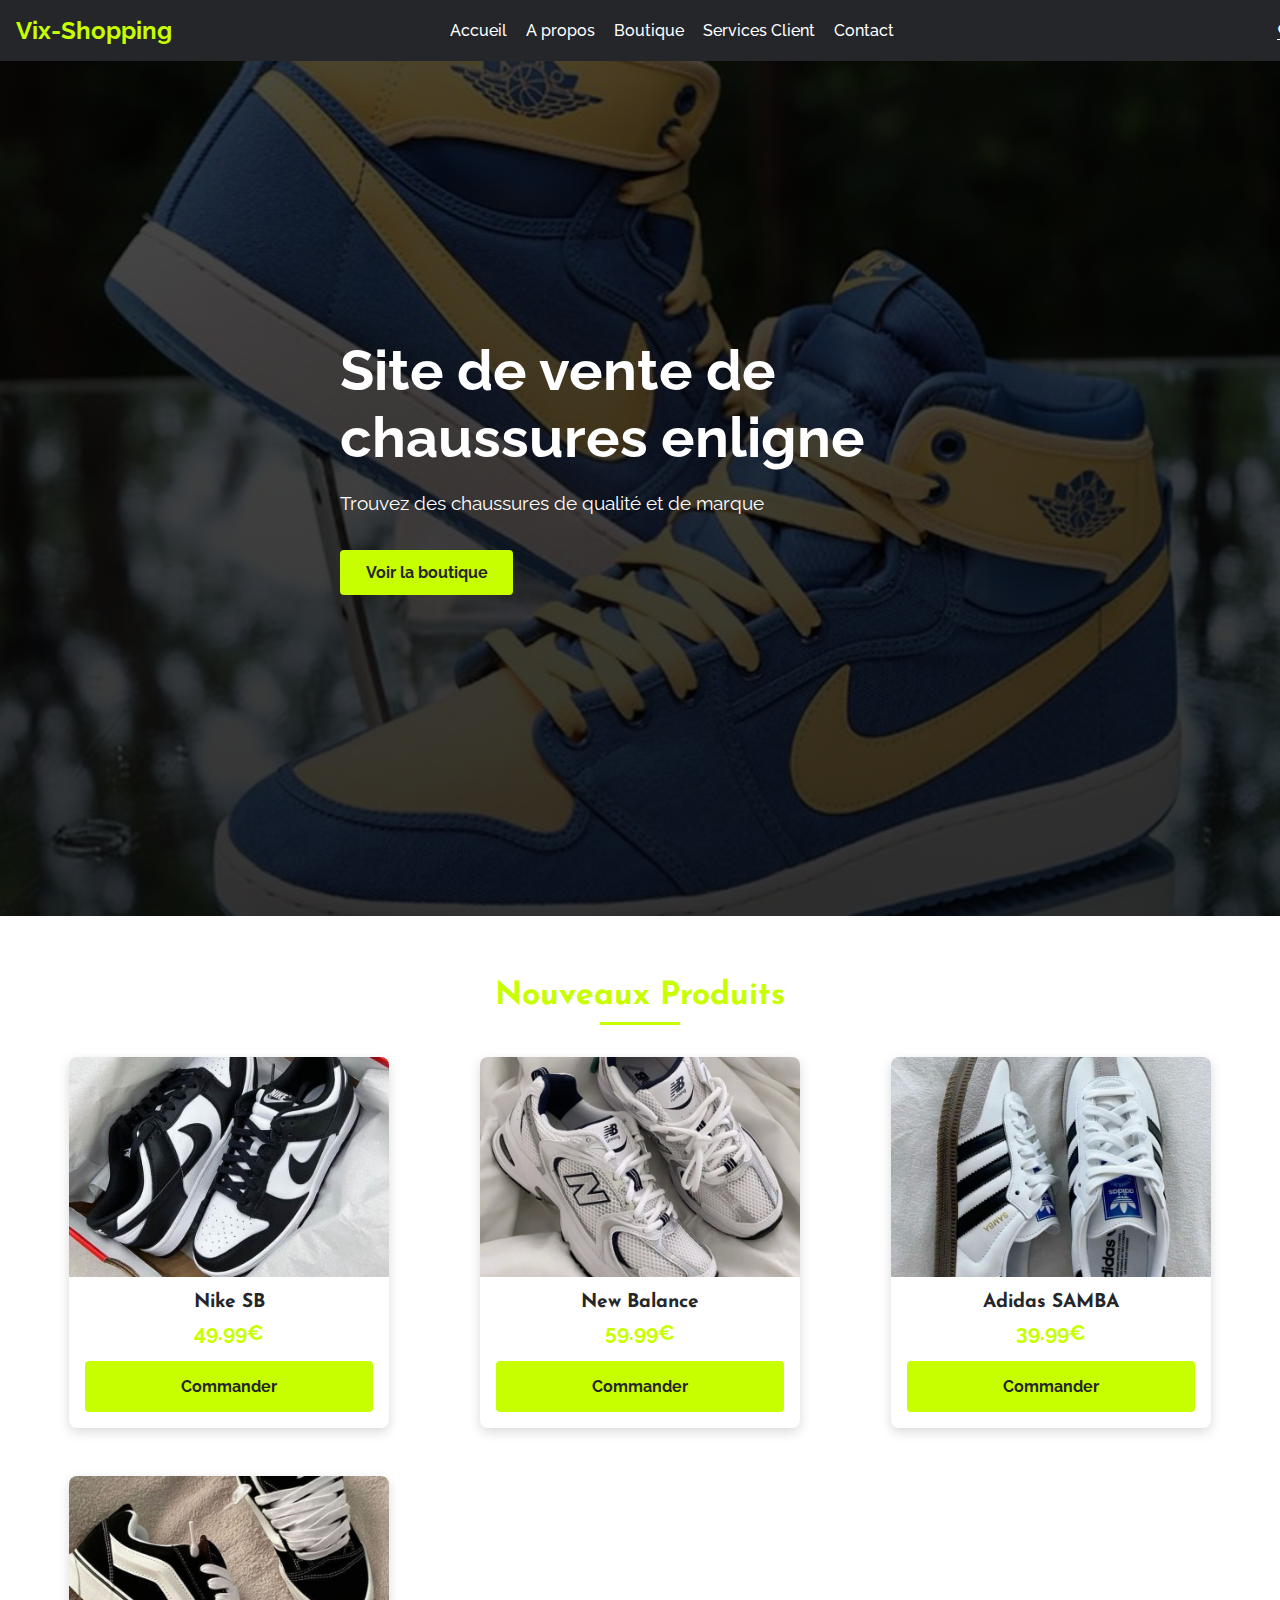
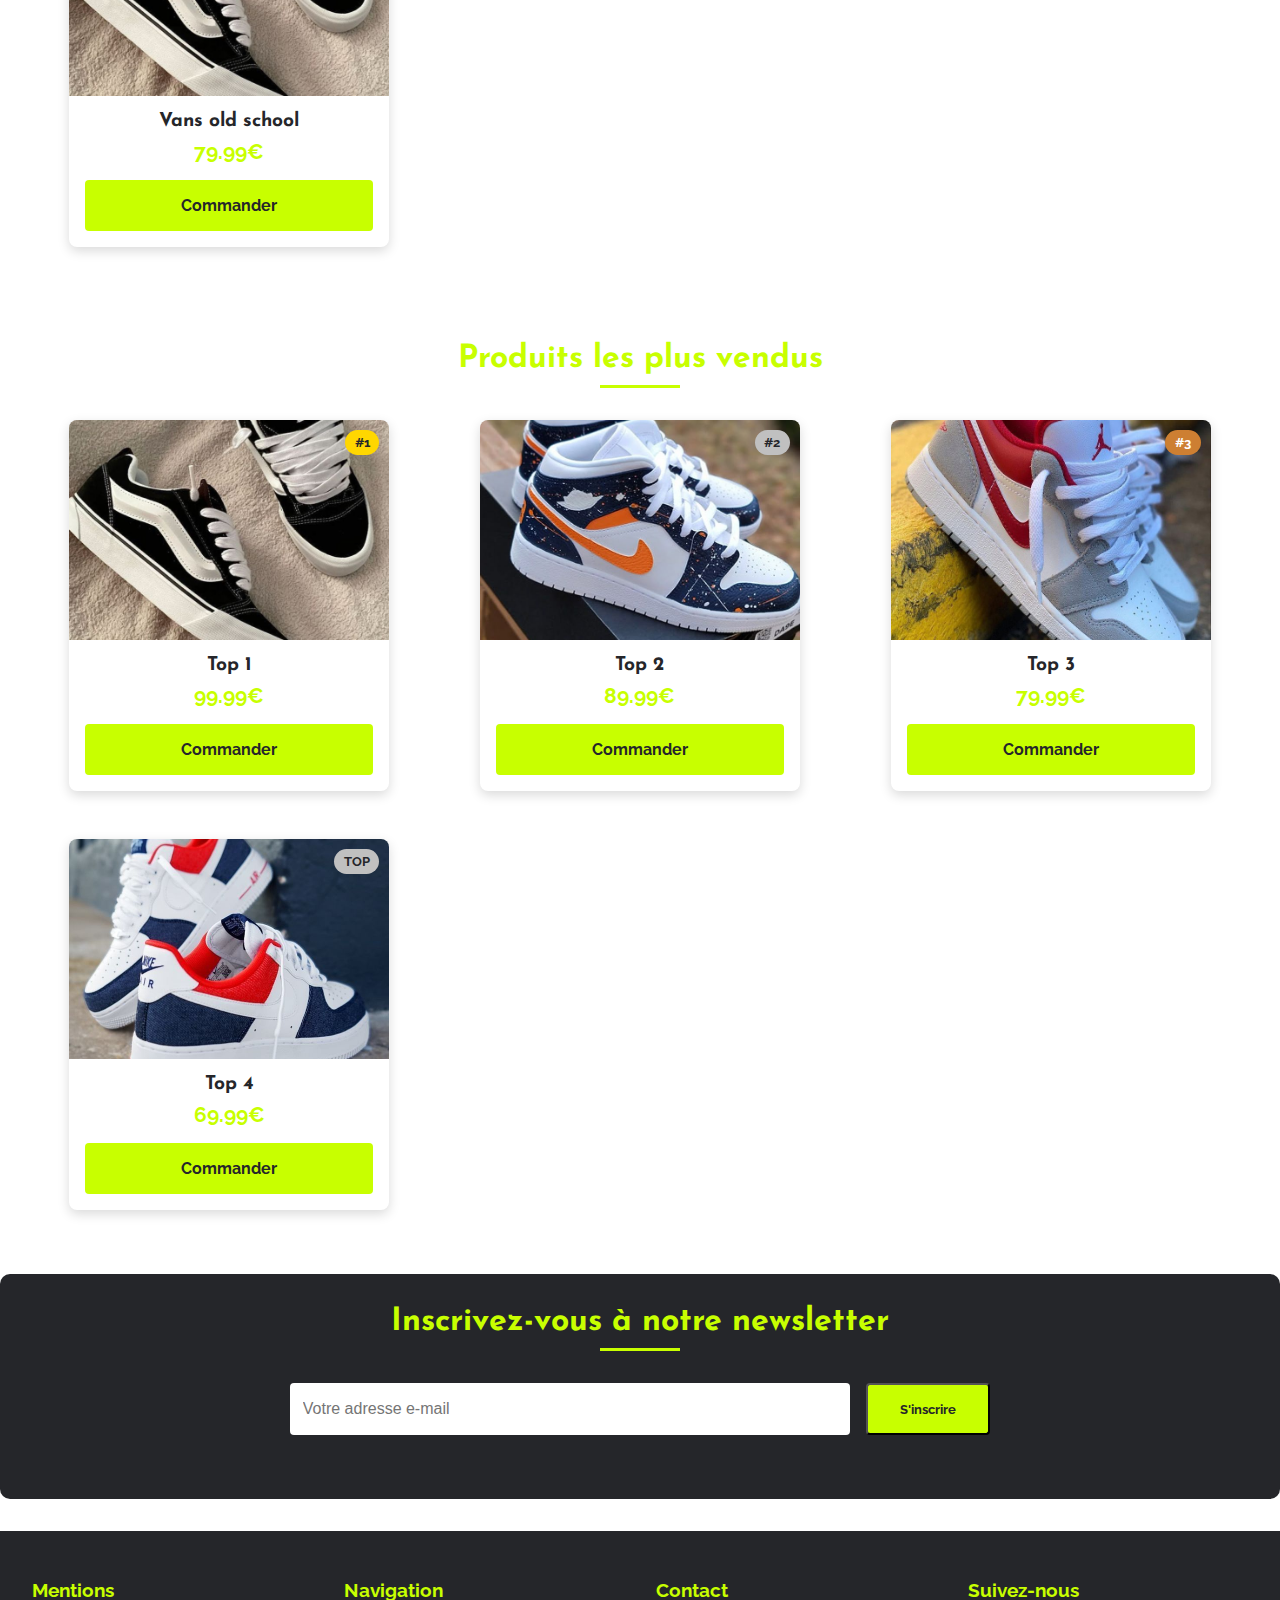
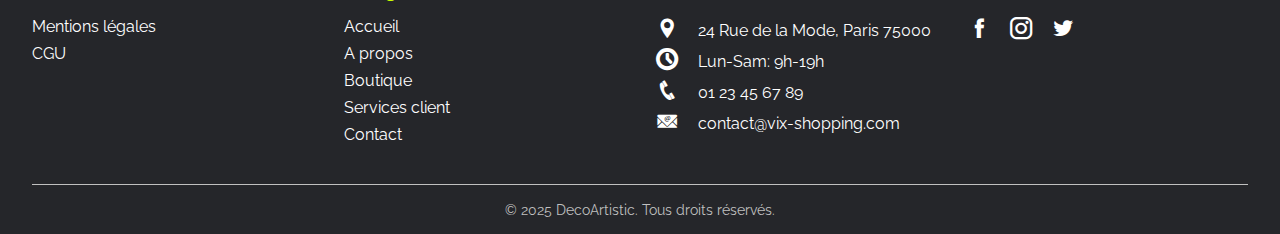
<file: index.html>
<!DOCTYPE html>
<html lang="fr">

<head>
  <meta charset="UTF-8">
  <meta name="viewport" content="width=device-width, initial-scale=1.0">
  <title>Shoes shopping online</title>
  <!-- Fonts & Icons -->
  <link rel="stylesheet" href="../css/icofont.min.css">
  <!-- Raleway -->
  <link href="https://fonts.googleapis.com/css2?family=Raleway:ital,wght@0,100..900;1,100..900&display=swap"
    rel="stylesheet">
  <link href="https://fonts.googleapis.com/css2?family=Raleway:wght@400;600&display=swap" rel="stylesheet">
  <link href="https://fonts.googleapis.com/css2?family=Josefin+Sans:wght@400;700&display=swap" rel="stylesheet">
  <!-- CSS  -->
  <link rel="stylesheet" href="css/main.css">
</head>

<body>
  <header class="header">
    <!-- Navbar-->
    <nav>
      <p class="logo">Vix-Shopping</p>
      <ul class="nav-links">
        <li><a href="index.html">Accueil</a></li>
        <li><a href="pages/about.html">A propos</a></li>
        <li class="dropdown">
          <a href="pages/boutique.html">Boutique</a>
          <ul class="dropdown-content">
            <li><a href="boutique.html#bestsellers">Les plus vendus</a></li>
            <li><a href="boutique.html#nosProduits">Nos produits</a></li>
            <li><a href="boutique.html#chaussurePhare">Chaussure phare</a></li>
            <li><a href="boutique.html#galerie">Galerie</a></li>
          </ul>
        </li>
        <li><a href="pages/services.html">Services Client</a></li>
        <li><a href="pages/contact.html">Contact</a></li>
      </ul>
      <div class="burger" id="burger">
        <span></span>
        <span></span>
        <span></span>
      </div>

      <div class="nav-icons">
        <a href="#"><i class="icofont-heart"></i></a>
      </div>
    </nav>

    <!-- Section Héro -->
    <section class="hero">
      <div class="hero-content">
        <h1>Site de vente de chaussures enligne</h1>
        <p>Trouvez des chaussures de qualité et de marque</p>
        <a href="boutique.html" class="btn">Voir la boutique</a>
      </div>
    </section>
  </header>

  <main>
    <!-- PRODUITS -->
    <!-- Nouveaux produits -->
    <section class="recent-product">
      <h2>Nouveaux Produits</h2>
      <div class="cards">
        <div class="card">
          <img src="img/Chaussure 1.jpg" alt="Nike SB" class="card-img">
          <div class="card-content">
            <h3 class="card-title">Nike SB</h3>
            <p class="card-price">49.99€</p>
            <a href="#" class="btn">Commander</a>
          </div>
        </div>

        <div class="card">
          <img src="img/chaussure 2.jpg" alt="New Balance" class="card-img">
          <div class="card-content">
            <h3 class="card-title">New Balance</h3>
            <p class="card-price">59.99€</p>
            <a href="#" class="btn">Commander</a>
          </div>
        </div>

        <div class="card">
          <img src="img/chaussure 3.jpg" alt="Adidas SAMBA" class="card-img">
          <div class="card-content">
            <h3 class="card-title">Adidas SAMBA</h3>
            <p class="card-price">39.99€</p>
            <a href="#" class="btn">Commander</a>
          </div>
        </div>

        <div class="card">
          <img src="img/chaussure 4.jpg" alt="Vans old school" class="card-img">
          <div class="card-content">
            <h3 class="card-title">Vans old school</h3>
            <p class="card-price">79.99€</p>
            <a href="#" class="btn">Commander</a>
          </div>
        </div>
      </div>
    </section>

    <!-- Produits Bestsellers -->
    <section class="bestsellers">
      <h2>Produits les plus vendus</h2>
      <div class="cards">

        <div class="card">
          <img src="img/chaussure 4.jpg" alt="Produit 4" class="card-img">
          <div class="card-content">
            <h3 class="card-title">Top 1</h3>
            <p class="card-price">99.99€</p>
            <a href="#" class="btn">Commander</a>
          </div>
        </div>

        <div class="card">
          <img src="img/chaussure 5.jpg" alt="Produit 5" class="card-img">
          <div class="card-content">
            <h3 class="card-title">Top 2</h3>
            <p class="card-price">89.99€</p>
            <a href="#" class="btn">Commander</a>
          </div>
        </div>

        <div class="card">
          <img src="img/chaussure 6.jpg" alt="Produit 6" class="card-img">
          <div class="card-content">
            <h3 class="card-title">Top 3</h3>
            <p class="card-price">79.99€</p>
            <a href="#" class="btn">Commander</a>
          </div>
        </div>

        <div class="card">
          <img src="img/chaussure 7.jpg" alt="Produit 7" class="card-img">
          <div class="card-content">
            <h3 class="card-title">Top 4</h3>
            <p class="card-price">69.99€</p>
            <a href="#" class="btn">Commander</a>
          </div>
        </div>
      </div>
    </section>

    <!-- Newsletter -->
    <section class="newsletter">
      <h2>Inscrivez-vous à notre newsletter</h2>
      <form>
        <input type="email" placeholder="Votre adresse e-mail">
        <button type="submit" class="btn">S'inscrire</button>
      </form>
    </section>
  </main>

  <!-- Footer -->
  <footer>
    <div class="footer-container">
      <div class="footer-col">
        <h3>Mentions</h3>
        <p>Mentions légales</p>
        <p>CGU</p>
      </div>
      <div class="footer-col">
        <h3>Navigation</h3>
        <p><a href="index.html">Accueil</a></p>
        <p><a href="pages/about.html">A propos</a></p>
        <p><a href="pages/boutique.html">Boutique</a></p>
        <p><a href="pages/services.html">Services client</a></p>
        <p><a href="pages/contact.html">Contact</a></p>
      </div>
      <div class="footer-col">
        <h3>Contact</h3>
        <p><i class="icofont-location-pin"></i> 24 Rue de la Mode, Paris 75000</p>
        <p><i class="icofont-ui-clock"></i> Lun-Sam: 9h-19h</p>
        <p><i class="icofont-phone"></i> 01 23 45 67 89</p>
        <p><i class="icofont-email"></i> contact@vix-shopping.com</p>
      </div>
      <div class="footer-col">
        <h3>Suivez-nous</h3>
        <i class="icofont-facebook"></i>
        <i class="icofont-instagram"></i>
        <i class="icofont-twitter"></i>
      </div>
    </div>
    <p class="copyright">&copy; 2025 DecoArtistic. Tous droits réservés.</p>
  </footer>
  <script src="js/javascript.js"></script>
</body>

</html>
</file>
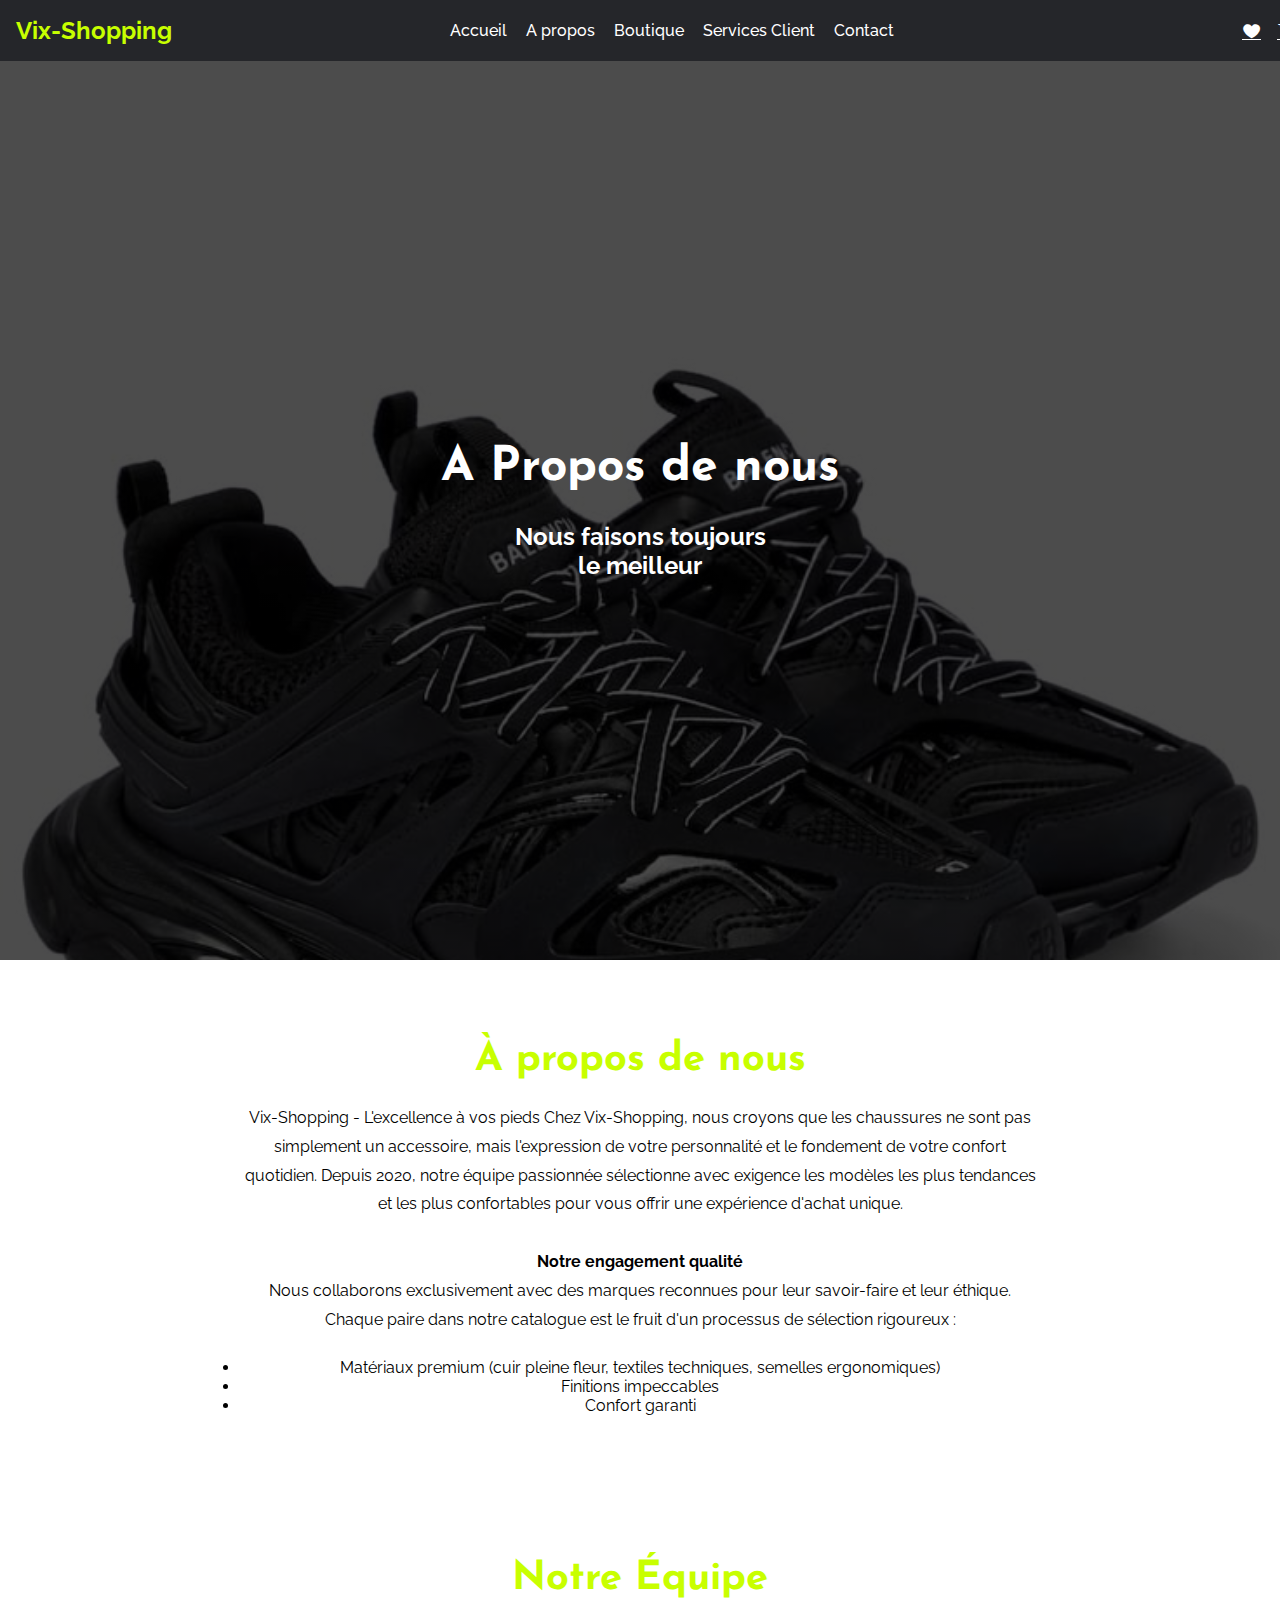
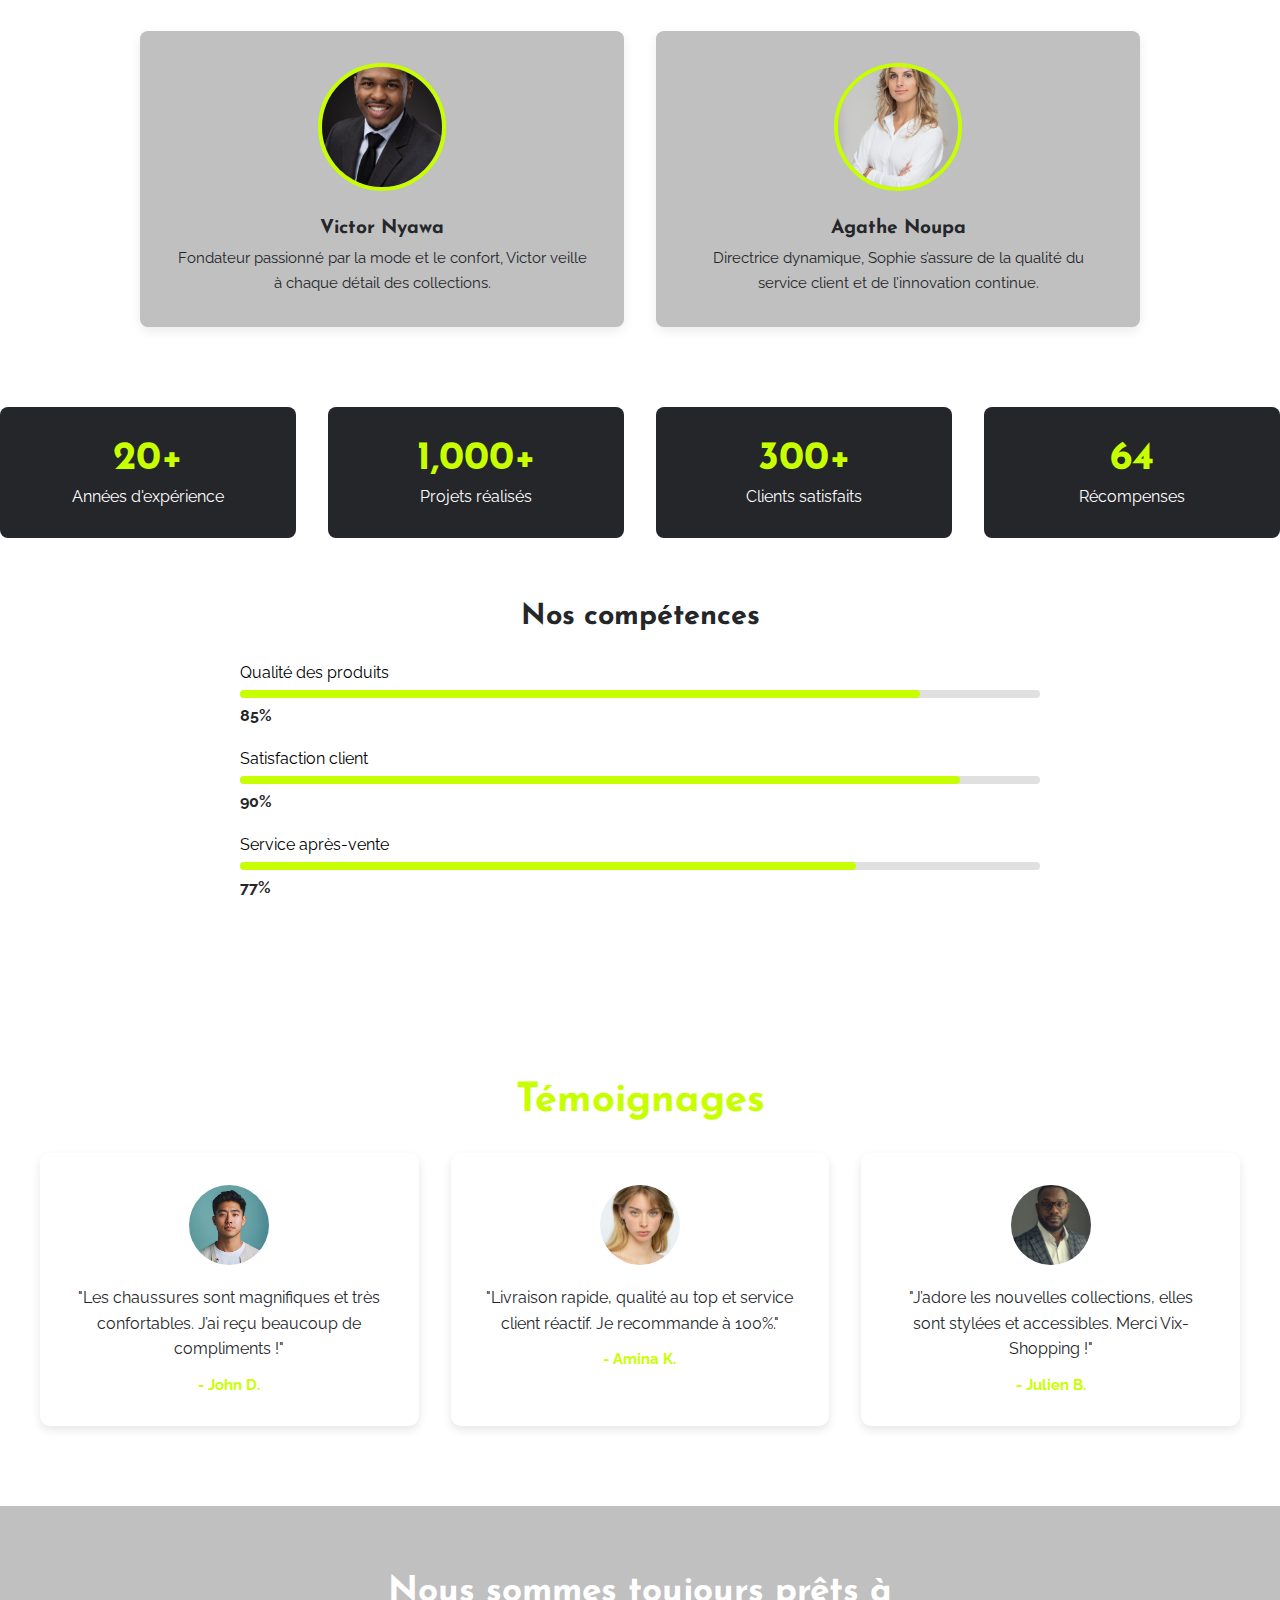
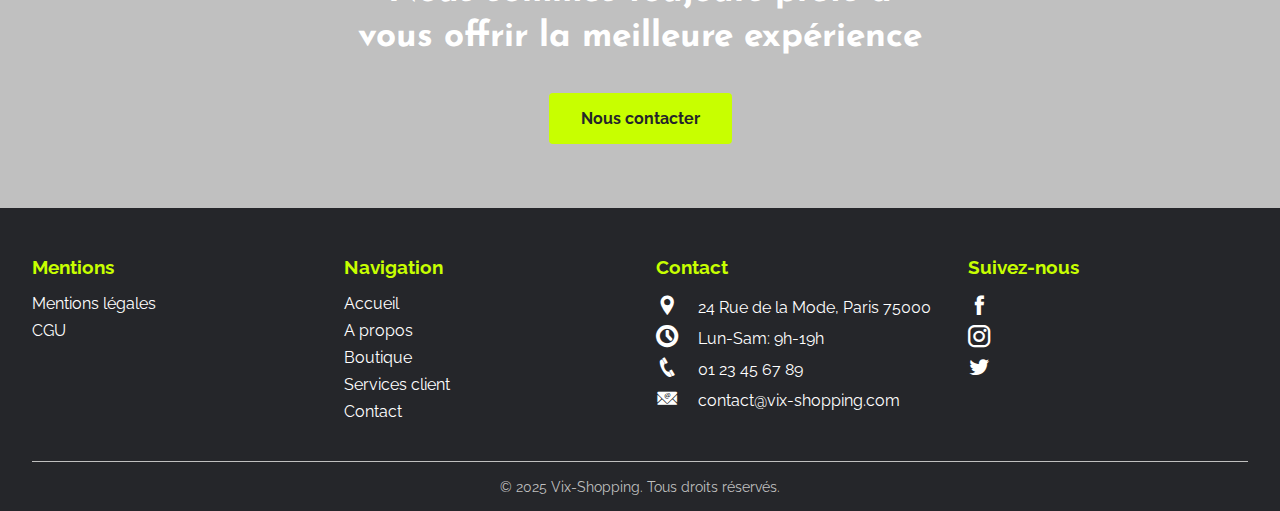
<file: about.html>
<!DOCTYPE html>
<html lang="fr">

<head>
  <meta charset="UTF-8">
  <meta name="viewport" content="width=device-width, initial-scale=1.0">
  <title>À propos - Vix-Shopping</title>
  <!-- Fonts & Icons -->
  <link rel="stylesheet" href="css/icofont.min.css">
  <link href="https://fonts.googleapis.com/css2?family=Raleway:wght@400;600&display=swap" rel="stylesheet">
  <link href="https://fonts.googleapis.com/css2?family=Josefin+Sans:wght@400;700&display=swap" rel="stylesheet">
  <!-- CSS -->
  <link rel="stylesheet" href="css/main.css">
</head>

<body>
  <!-- Nav -->
  <header>
    <nav>
      <p class="logo">Vix-Shopping</p>
      <ul class="nav-links">
        <li><a href="index.html">Accueil</a></li>
        <li><a href="about.html" class="active">A propos</a></li>
        <li class="dropdown">
          <a href="boutique.html">Boutique</a>
          <ul class="dropdown-content">
            <li><a href="boutique.html#bestsellers">Les plus vendus</a></li>
                        <li><a href="boutique.html#nosProduits">Nos produits</a></li>
                        <li><a href="boutique.html#chaussurePhare">Chaussure phare</a></li>
                        <li><a href="boutique.html#galerie">Galerie</a></li>
          </ul>
        </li>
        <li><a href="services.html">Services Client</a></li>
        <li><a href="contact.html">Contact</a></li>
      </ul>
      <div class="nav-icons">
        <a href="#"><i class="icofont-heart"></i></a>
        <a href="#"><i class="icofont-shopping-cart"></i></a>
      </div>
    </nav>
  </header>

  <!-- main -->
  <main>
    <!-- Hero Section About -->
    <section class="about-hero">
      <div class="container">
        <h1>A Propos de nous </h1>
        <h2>Nous faisons toujours<br>le meilleur</h2>
      </div>
    </section>

    <!-- contenu a propos de nous -->
    <section class="about-content">
      <div class="container">
        <div class="about-text">
          <h2>À propos de nous</h2>
          <p>Vix-Shopping - L'excellence à vos pieds
            Chez Vix-Shopping, nous croyons que les chaussures ne sont pas simplement un accessoire, mais l'expression
            de votre personnalité et le fondement de votre confort quotidien. Depuis 2020, notre équipe passionnée
            sélectionne avec exigence les modèles les plus tendances et les plus confortables pour vous offrir une
            expérience d'achat unique.
            <br><br>
            <strong>Notre engagement qualité</strong><br>
            Nous collaborons exclusivement avec des marques reconnues pour leur savoir-faire et leur éthique. Chaque
            paire dans notre catalogue est le fruit d'un processus de sélection rigoureux :
          <ul>
            <li>Matériaux premium (cuir pleine fleur, textiles techniques, semelles ergonomiques)</li>
            <li>Finitions impeccables</li>
            <li>Confort garanti</li>
          </ul>
          </p>
        </div>

        <!-- Équipe -->
        <section class="about-team">
          <div class="container">
            <h2>Notre Équipe</h2>
            <div class="team-grid">
              <div class="team-member">
                <img src="img/fondateur vix.jpg" alt="Fondateur Vix-Shopping">
                <h3>Victor Nyawa</h3>
                <p>Fondateur passionné par la mode et le confort, Victor veille à chaque détail des collections.</p>
              </div>
              <div class="team-member">
                <img src="img/directrice adj vix.jpg" alt="Directeur Vix-Shopping">
                <h3>Agathe Noupa</h3>
                <p>Directrice dynamique, Sophie s’assure de la qualité du service client et de l’innovation continue.
                </p>
              </div>
            </div>
          </div>
        </section>

        <!-- Statistiques -->
        <div class="about-stats">
          <div class="stat-item">
            <h3>20+</h3>
            <p>Années d'expérience</p>
          </div>
          <div class="stat-item">
            <h3>1,000+</h3>
            <p>Projets réalisés</p>
          </div>
          <div class="stat-item">
            <h3>300+</h3>
            <p>Clients satisfaits</p>
          </div>
          <div class="stat-item">
            <h3>64</h3>
            <p>Récompenses</p>
          </div>
        </div>
        <!-- Nos competences bar -->
        <div class="about-skills">
          <h3>Nos compétences</h3>
          <div class="skill-item">
            <p>Qualité des produits</p>
            <div class="skill-bar">
              <div class="skill-progress" style="width: 85%"></div>
            </div>
            <span>85%</span>
          </div>
          <div class="skill-item">
            <p>Satisfaction client</p>
            <div class="skill-bar">
              <div class="skill-progress" style="width: 90%"></div>
            </div>
            <span>90%</span>
          </div>
          <div class="skill-item">
            <p>Service après-vente</p>
            <div class="skill-bar">
              <div class="skill-progress" style="width: 77%"></div>
            </div>
            <span>77%</span>
          </div>
        </div>
      </div>
    </section>

    <!-- Temoignages -->
    <section class="testimonials">
      <div class="container">
        <h2>Témoignages</h2>
        <div class="testimonial-grid">
          <div class="testi">
            <img src="img/temoignage 1.jpg" alt="John D.">
            <p>"Les chaussures sont magnifiques et très confortables. J’ai reçu beaucoup de compliments !"</p>
            <span>- John D.</span>
          </div>
          <div class="testi">
            <img src="img/temoignage 2.jpg" alt="Amina K.">
            <p>"Livraison rapide, qualité au top et service client réactif. Je recommande à 100%."</p>
            <span>- Amina K.</span>
          </div>
          <div class="testi">
            <img src="img/temoignage 3.jpg" alt="Julien B.">
            <p>"J’adore les nouvelles collections, elles sont stylées et accessibles. Merci Vix-Shopping !"</p>
            <span>- Julien B.</span>
          </div>
        </div>
      </div>
    </section>

    <!-- About "Nous contacter" -->
    <section class="about-foot">
      <div class="container">
        <h2>Nous sommes toujours prêts à<br>vous offrir la meilleure expérience</h2>
        <a href="contact.html" class="btn">Nous contacter</a>
      </div>
    </section>
  </main>

  <!-- footer -->
  <footer>
    <div class="footer-container">
      <div class="footer-col">
        <h3>Mentions</h3>
        <p>Mentions légales</p>
        <p>CGU</p>
      </div>
      <div class="footer-col">
        <h3>Navigation</h3>
        <p><a href="index.html">Accueil</a></p>
        <p><a href="about.html">A propos</a></p>
        <p><a href="boutique.html">Boutique</a></p>
        <p><a href="services.html">Services client</a></p>
        <p><a href="contact.html">Contact</a></p>
      </div>
      <div class="footer-col">
        <h3>Contact</h3>
        <p><i class="icofont-location-pin"></i> 24 Rue de la Mode, Paris 75000</p>
        <p><i class="icofont-ui-clock"></i> Lun-Sam: 9h-19h</p>
        <p><i class="icofont-phone"></i> 01 23 45 67 89</p>
        <p><i class="icofont-email"></i> contact@vix-shopping.com</p>
      </div>
      <div class="footer-col">
        <h3>Suivez-nous</h3>
        <div class="social-icons">
          <a href="#"><i class="icofont-facebook"></i></a>
          <a href="#"><i class="icofont-instagram"></i></a>
          <a href="#"><i class="icofont-twitter"></i></a>
        </div>
      </div>
    </div>
    <p class="copyright">&copy; 2025 Vix-Shopping. Tous droits réservés.</p>
  </footer>
</body>

</html>
</file>
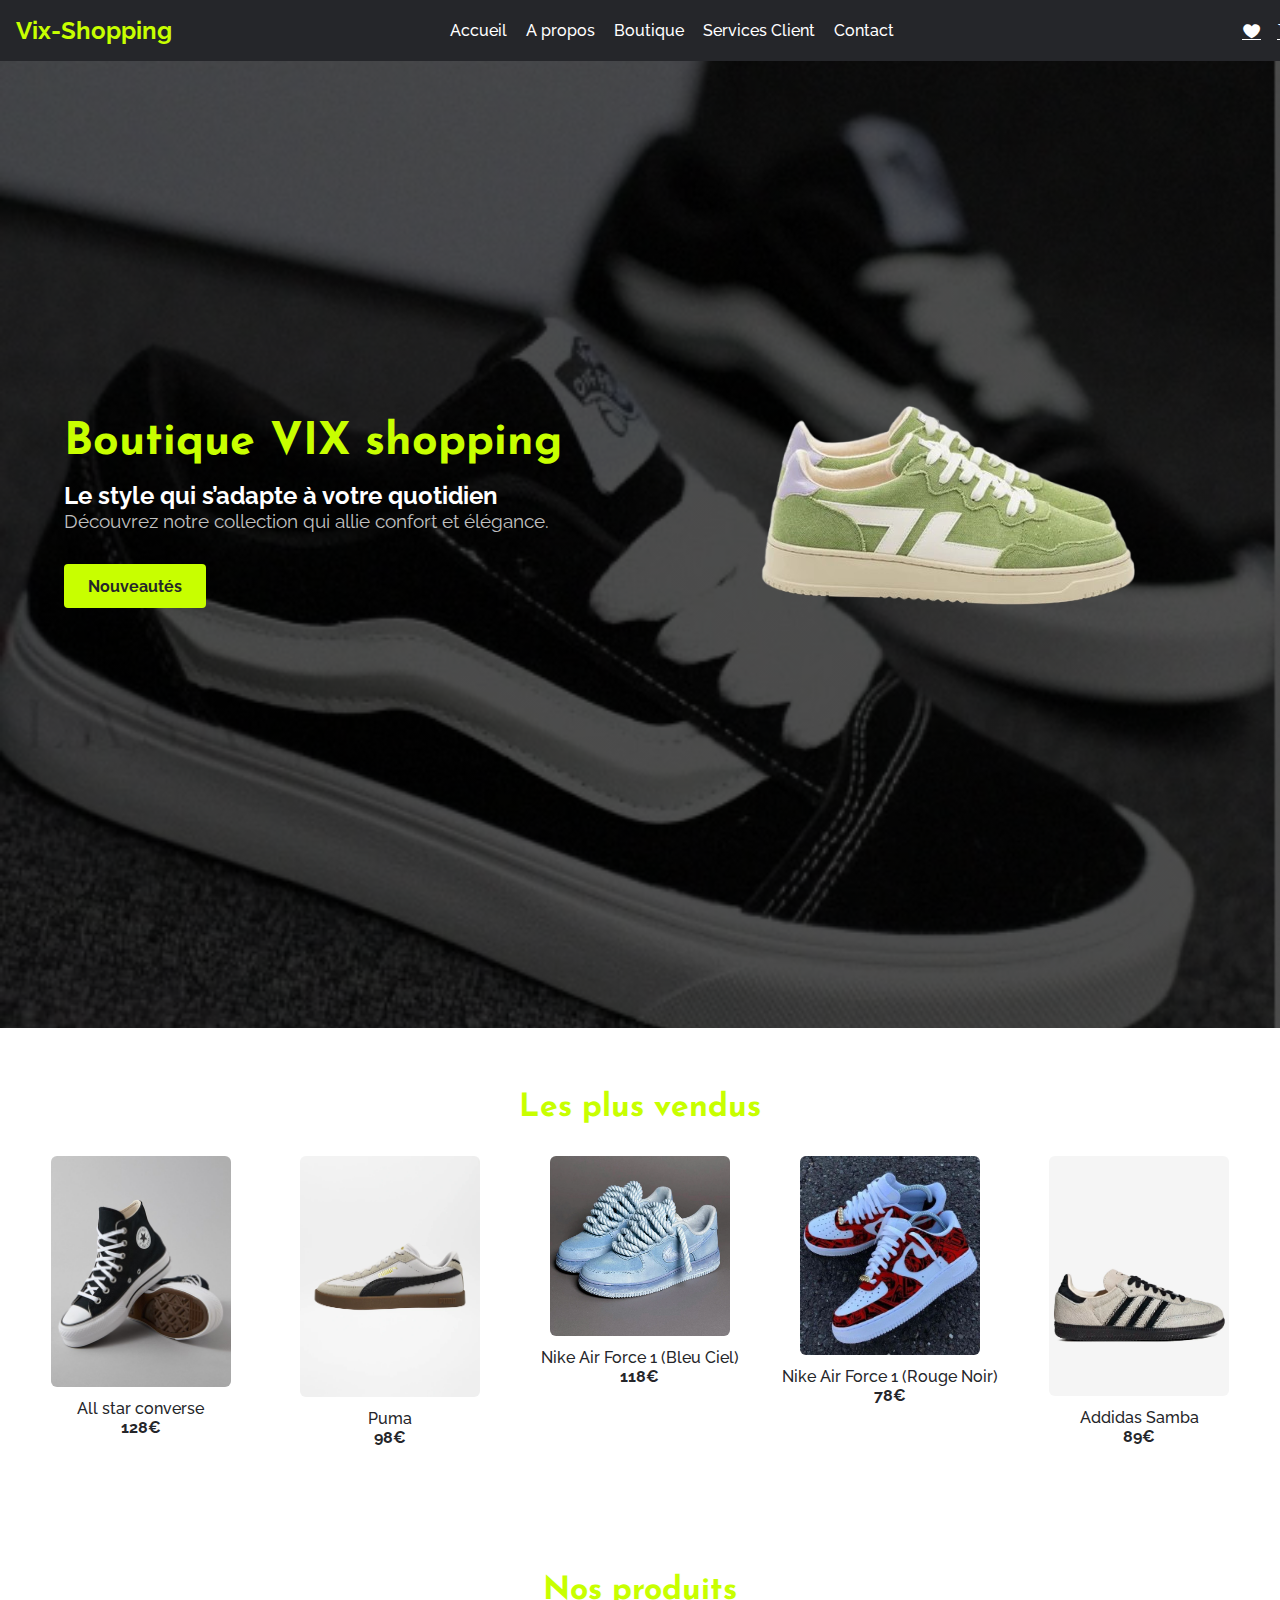
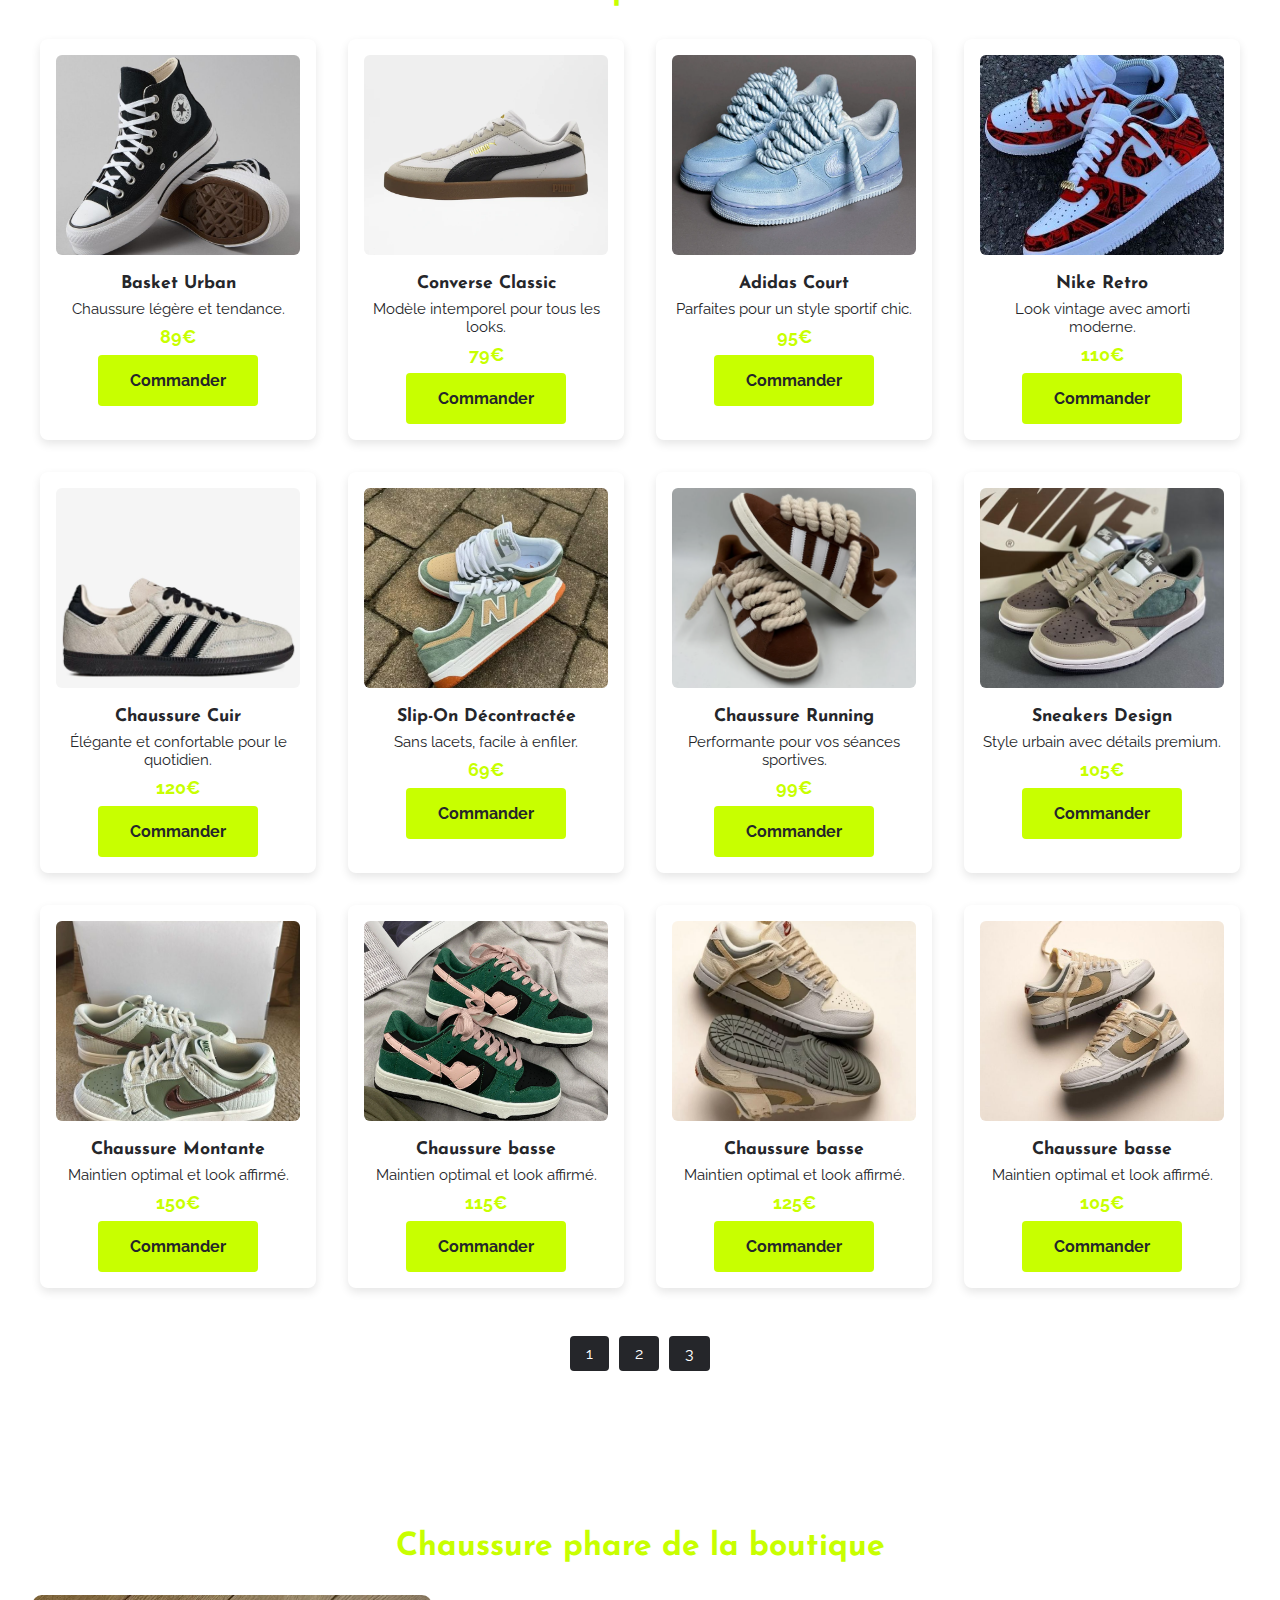
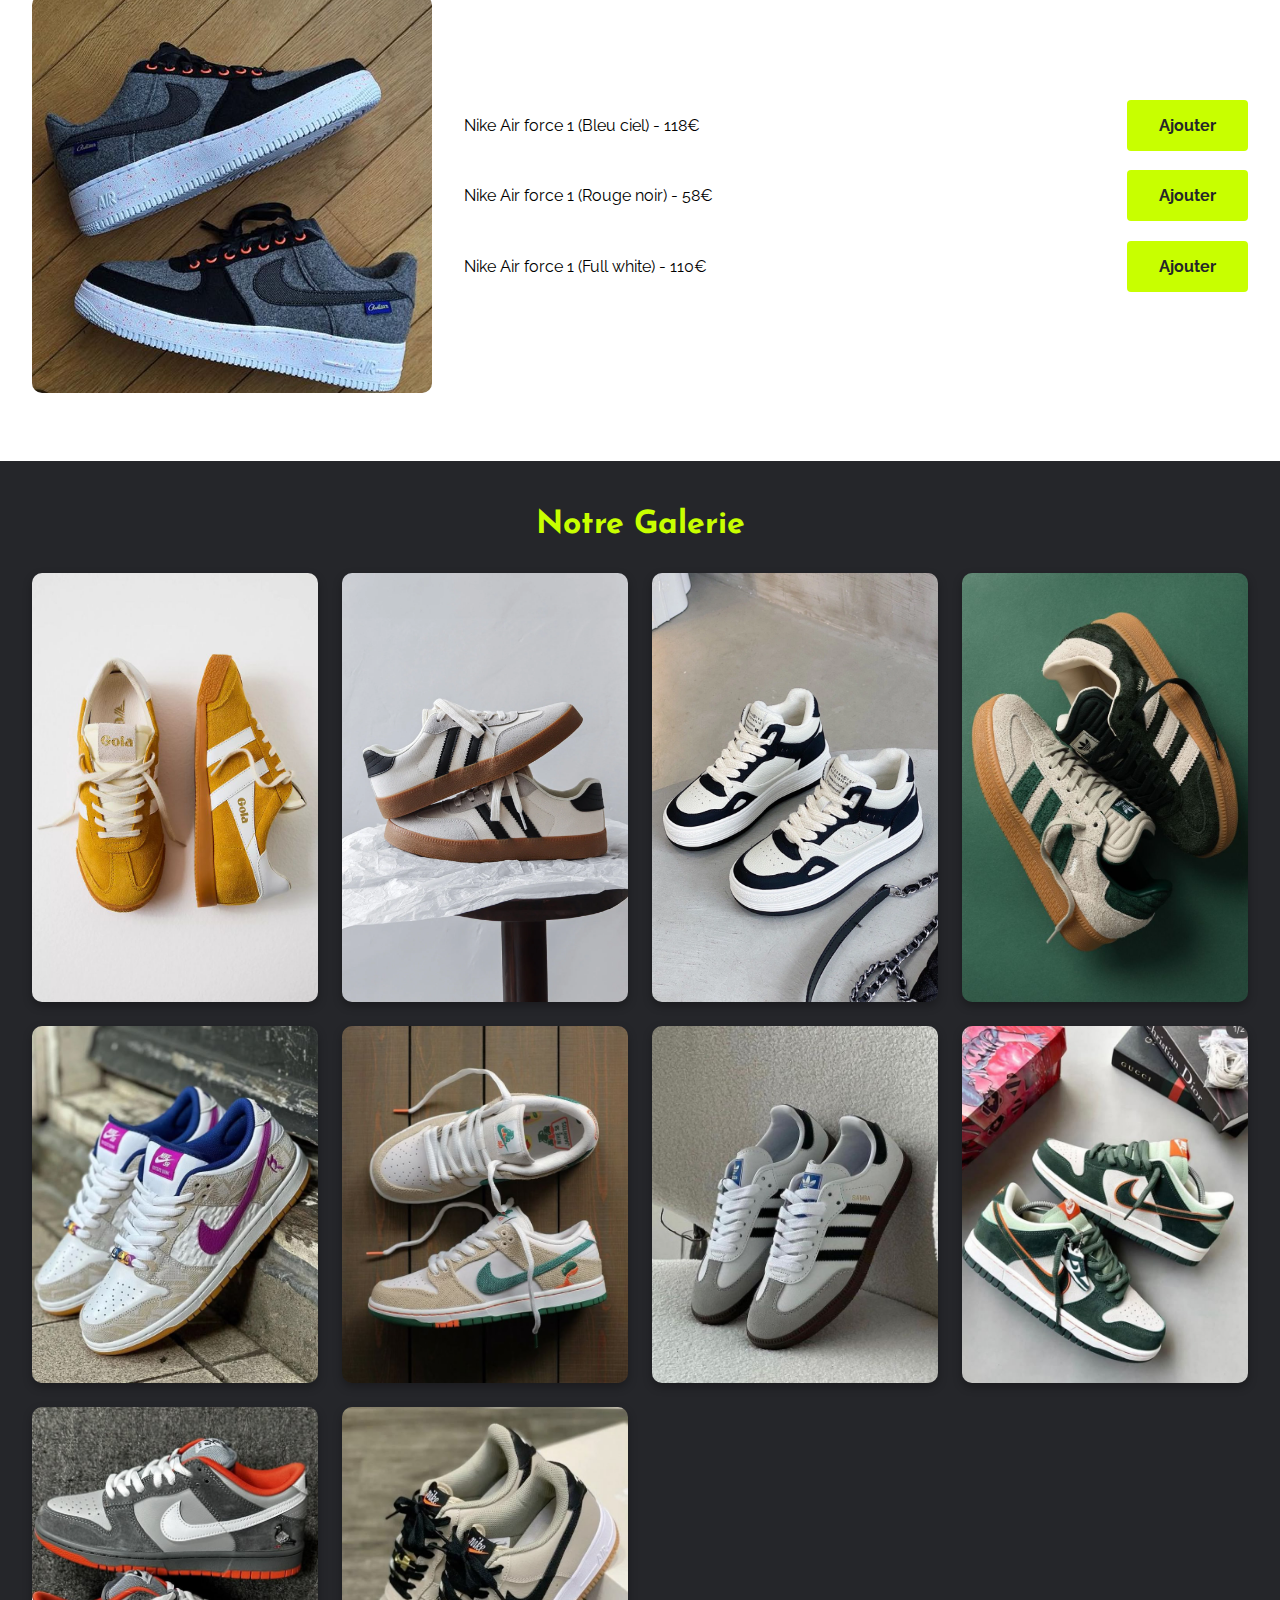
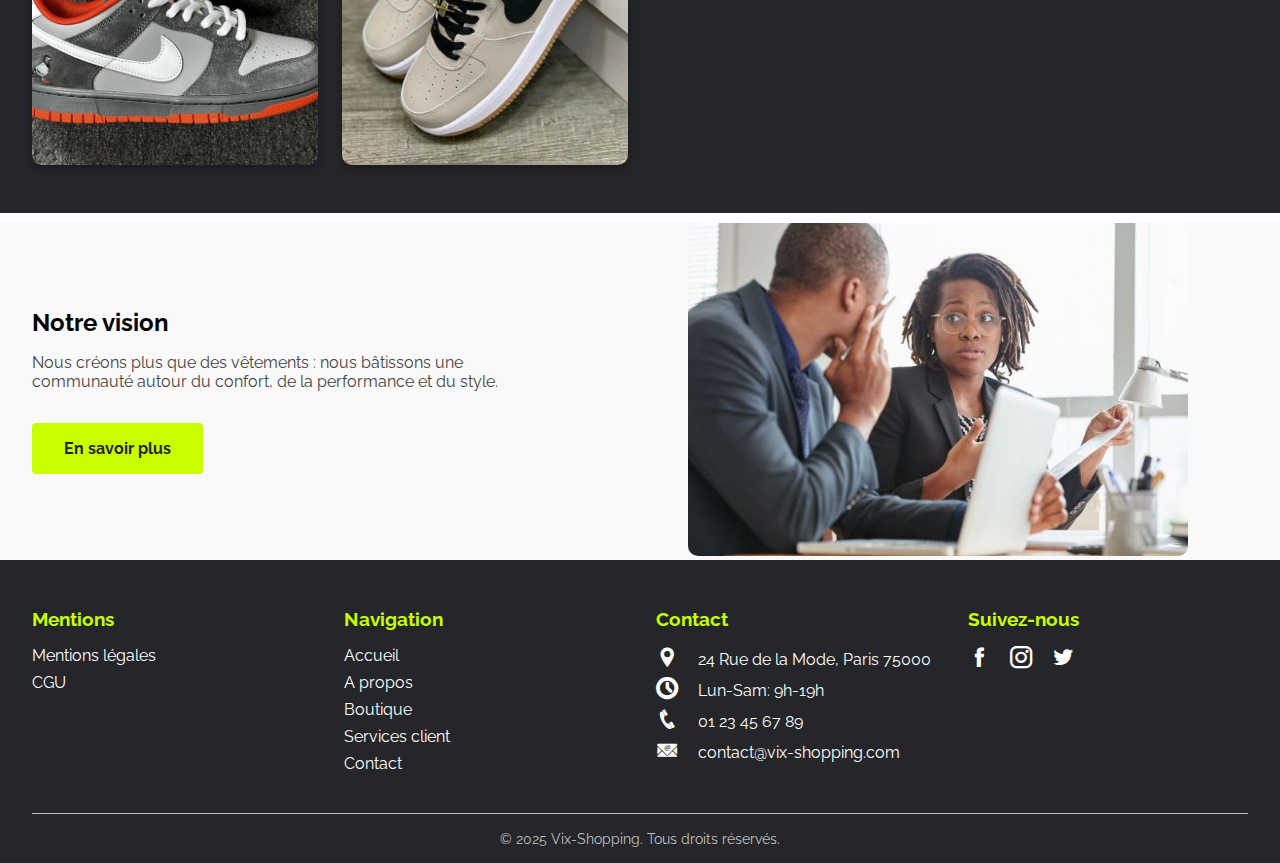
<file: boutique.html>
<!DOCTYPE html>
<html lang="fr">

<head>
  <meta charset="UTF-8">
  <meta name="viewport" content="width=device-width, initial-scale=1.0">
  <title>Shoes shopping online</title>
  <!-- Fonts & Icons -->
  <link rel="stylesheet" href="css/icofont.min.css">
  <!-- Raleway -->
  <link href="https://fonts.googleapis.com/css2?family=Raleway:ital,wght@0,100..900;1,100..900&display=swap"
    rel="stylesheet">
  <link href="https://fonts.googleapis.com/css2?family=Raleway:wght@400;600&display=swap" rel="stylesheet">
  <link href="https://fonts.googleapis.com/css2?family=Josefin+Sans:wght@400;700&display=swap" rel="stylesheet">
  <!-- CSS  -->
  <link rel="stylesheet" href="css/main.css">
</head>

<body>
    <header>
        <!-- Navbar-->
        <nav>
            <p class="logo">Vix-Shopping</p>
            <ul class="nav-links">
                <li><a href="index.html">Accueil</a></li>
                <li><a href="about.html">A propos</a></li>
                <li class="dropdown">
                    <a href="boutique.html" class="active">Boutique</a>
                    <ul class="dropdown-content">
                        <li><a href="boutique.html#bestsellers">Les plus vendus</a></li>
                        <li><a href="boutique.html#nosProduits">Nos produits</a></li>
                        <li><a href="boutique.html#chaussurePhare">Chaussure phare</a></li>
                        <li><a href="boutique.html#galerie">Galerie</a></li>
                    </ul>
                </li>
                <li><a href="services.html">Services Client</a></li>
                <li><a href="contact.html">Contact</a></li>
            </ul>
            <div class="nav-icons">
                <a href="#"><i class="icofont-heart"></i></a>
                <a href="#"><i class="icofont-shopping-cart"></i></a>
            </div>
        </nav>

        <!-- Section hero Boutique -->
        <section class="boutique-hero">
            <div class="hero-text">
                <h1>Boutique VIX shopping</h1>
                <h2>Le style qui s’adapte à votre quotidien</h2>
                <p>Découvrez notre collection qui allie confort et élégance.</p>
                <a href="#new-arrivals" class="btn">Nouveautés</a>
            </div>
            <div class="hero-image">
                <img src="img/boutique img no bg.png" alt="Img boutique hero section">
            </div>
        </section>
    </header>

    <main>
        <!-- Produit Best-sellers -->
        <section id="bestsellers" class="best-sellers">
            <h2>Les plus vendus</h2>
            <div class="product-grid">
                <div class="product-card">
                    <img src="img/boutique 1.jpg" alt="boutique 1">
                    <p>All star converse<br><strong>128€</strong></p>
                </div>
                <div class="product-card">
                    <img src="img/boutique 2.webp" alt="boutique 2">
                    <p>Puma<br><strong>98€</strong></p>
                </div>
                <div class="product-card">
                    <img src="img/boutique 3.webp" alt="boutique 3">
                    <p>Nike Air Force 1 (Bleu Ciel)<br><strong>118€</strong></p>
                </div>
                <div class="product-card">
                    <img src="img/boutique 4.jpg" alt="boutique 4">
                    <p>Nike Air Force 1 (Rouge Noir)<br><strong>78€</strong></p>
                </div>
                <div class="product-card">
                    <img src="img/boutique 5.webp" alt="Boutique 5">
                    <p>Addidas Samba<br><strong>89€</strong></p>
                </div>
            </div>
        </section>
        <!-- Nos produits -->
        <section id="nosProduits" class="boutique-products">
            <h2>Nos produits</h2>
            <div class="boutique-grid">
                <div class="boutique-card">
                    <img src="img/boutique 1.jpg" alt="Produit 1">
                    <h3>Basket Urban</h3>
                    <p>Chaussure légère et tendance.</p>
                    <p class="price">89€</p>
                     <a href="" class="btn">Commander</a>
                </div>
                <div class="boutique-card">
                    <img src="img/boutique 2.webp" alt="Produit 2">
                    <h3>Converse Classic</h3>
                    <p>Modèle intemporel pour tous les looks.</p>
                    <p class="price">79€</p>
                     <a href="" class="btn">Commander</a>
                </div>
                <div class="boutique-card">
                    <img src="img/boutique 3.webp" alt="Produit 3">
                    <h3>Adidas Court</h3>
                    <p>Parfaites pour un style sportif chic.</p>
                    <p class="price">95€</p>
                     <a href="" class="btn">Commander</a>                    
                </div>
                <div class="boutique-card">
                    <img src="img/boutique 4.jpg" alt="Produit 4">
                    <h3>Nike Retro</h3>
                    <p>Look vintage avec amorti moderne.</p>
                    <p class="price">110€</p>
                     <a href="" class="btn">Commander</a>
                </div>
                <div class="boutique-card">
                    <img src="img/boutique 5.webp" alt="Produit 5">
                    <h3>Chaussure Cuir</h3>
                    <p>Élégante et confortable pour le quotidien.</p>
                    <p class="price">120€</p>
                     <a href="" class="btn">Commander</a>
                </div>
                <div class="boutique-card">
                    <img src="img/boutique 6.jpg" alt="Produit 6">
                    <h3>Slip-On Décontractée</h3>
                    <p>Sans lacets, facile à enfiler.</p>
                    <p class="price">69€</p>
                     <a href="" class="btn">Commander</a>
                </div>
                <div class="boutique-card">
                    <img src="img/boutique 7.webp" alt="Produit 7">
                    <h3>Chaussure Running</h3>
                    <p>Performante pour vos séances sportives.</p>
                    <p class="price">99€</p>
                     <a href="" class="btn">Commander</a>
                </div>
                <div class="boutique-card">
                    <img src="img/boutique 8.jpg" alt="Produit 8">
                    <h3>Sneakers Design</h3>
                    <p>Style urbain avec détails premium.</p>
                    <p class="price">105€</p>
                     <a href="" class="btn">Commander</a>
                </div>
                <div class="boutique-card">
                    <img src="img/boutique 9.jpg" alt="Produit 9">
                    <h3>Chaussure Montante</h3>
                    <p>Maintien optimal et look affirmé.</p>
                    <p class="price">150€</p>
                     <a href="" class="btn">Commander</a>
                </div>
                <div class="boutique-card">
                    <img src="img/boutique 10.webp" alt="Produit 10">
                    <h3>Chaussure basse</h3>
                    <p>Maintien optimal et look affirmé.</p>
                    <p class="price">115€</p>
                     <a href="" class="btn">Commander</a>
                </div>
                <div class="boutique-card">
                    <img src="img/boutique 11.jpg" alt="Produit 11">
                    <h3>Chaussure basse</h3>
                    <p>Maintien optimal et look affirmé.</p>
                    <p class="price">125€</p>
                     <a href="" class="btn">Commander</a>
                </div>
                <div class="boutique-card">
                    <img src="img/boutique 12.jpg" alt="Produit 12">
                    <h3>Chaussure basse</h3>
                    <p>Maintien optimal et look affirmé.</p>
                    <p class="price">105€</p>
                     <a href="" class="btn">Commander</a>
                </div>
            </div>

            <div class="pagination">
                <ul>
                    <li>1</li>
                    <li>2</li>
                    <li>3</li>
                </ul>
            </div>
        </section>


        <!-- Chaussure phare -->
        <section id="chaussurePhare" class="shop-shoe">
            <h2>Chaussure phare de la boutique</h2>
            <div class="shoe-grid">
                <div class="shoe-image">
                    <img src="img/Shop shoes.jpg" alt="Shop shoes">
                </div>
                <div class="shoe-product">
                    <div class="shoe-item">
                        <p>Nike Air force 1 (Bleu ciel) - 118€</p>
                        <a href="" class="btn">Ajouter</a>
                    </div>
                    <div class="shoe-item">
                        <p>Nike Air force 1 (Rouge noir) - 58€</p>
                        <a href="" class="btn">Ajouter</a>
                    </div>
                    <div class="shoe-item">
                        <p>Nike Air force 1 (Full white) - 110€</p>
                        <a href="" class="btn">Ajouter</a>
                    </div>
                </div>
            </div>
        </section>

        <!-- Galerie -->
        <section id="galerie" class="gallery">
            <h2>Notre Galerie</h2>
            <div class="gallery-grid">
                <a href="img/gal 1.jpg" class="gallery-item">
                    <img src="img/gal 1.jpg" alt="Galerie 1">
                </a>
                <a href="img/gal 2.webp" class="gallery-item">
                    <img src="img/gal 2.webp" alt="Galerie 2">
                </a>
                <a href="img/gal 3.webp" class="gallery-item">
                    <img src="img/gal 3.webp" alt="Galerie 3">
                </a>
                <a href="img/gal 4.jpg" class="gallery-item">
                    <img src="img/gal 4.jpg" alt="Galerie 4">
                </a>
                <a href="img/gal 5.jpg" class="gallery-item">
                    <img src="img/gal 5.jpg" alt="Galerie 5">
                </a>
                <a href="img/gal 6.jpg" class="gallery-item">
                    <img src="img/gal 6.jpg" alt="Galerie 6">
                </a>
                <a href="img/gal 7.jpg" class="gallery-item">
                    <img src="img/gal 7.jpg" alt="Galerie 6">
                </a>
                <a href="img/gal 8.jpg" class="gallery-item">
                    <img src="img/gal 8.jpg" alt="Galerie 6">
                </a>
                <a href="img/gal 9.jpg" class="gallery-item">
                    <img src="img/gal 9.jpg" alt="Galerie 6">
                </a>
                <a href="img/gal 10.jpg" class="gallery-item">
                    <img src="img/gal 10.jpg" alt="Galerie 6">
                </a>
                </a>
            </div>
        </section>

        <!-- Section notre vision -->
        <section class="vision">
            <div class="vision-text">
                <h2>Notre vision</h2>
                <p>Nous créons plus que des vêtements : nous bâtissons une communauté autour du confort, de la
                    performance et du style.</p>
                <a href="" class="btn">En savoir plus</a>
            </div>
            <div class="vision-image">
                <img src="img/notre equipe.jpg" alt="Notre équipe">
            </div>
        </section>
    </main>

    <!-- footer -->
    <footer>
        <div class="footer-container">
            <div class="footer-col">
                <h3>Mentions</h3>
                <p>Mentions légales</p>
                <p>CGU</p>
            </div>
            <div class="footer-col">
                <h3>Navigation</h3>
                <p><a href="index.html">Accueil</a></p>
                <p><a href="about.html">A propos</a></p>
                <p><a href="boutique.html">Boutique</a></p>
                <p><a href="services.html">Services client</a></p>
                <p><a href="contact.html">Contact</a></p>
            </div>
            <div class="footer-col">
                <h3>Contact</h3>
                <p><i class="icofont-location-pin"></i> 24 Rue de la Mode, Paris 75000</p>
                <p><i class="icofont-ui-clock"></i> Lun-Sam: 9h-19h</p>
                <p><i class="icofont-phone"></i> 01 23 45 67 89</p>
                <p><i class="icofont-email"></i> contact@vix-shopping.com</p>
            </div>
            <div class="footer-col">
                <h3>Suivez-nous</h3>
                <i class="icofont-facebook"></i>
                <i class="icofont-instagram"></i>
                <i class="icofont-twitter"></i>
            </div>
        </div>
        <p class="copyright">&copy; 2025 Vix-Shopping. Tous droits réservés.</p>
    </footer>
</body>

</html>
</file>
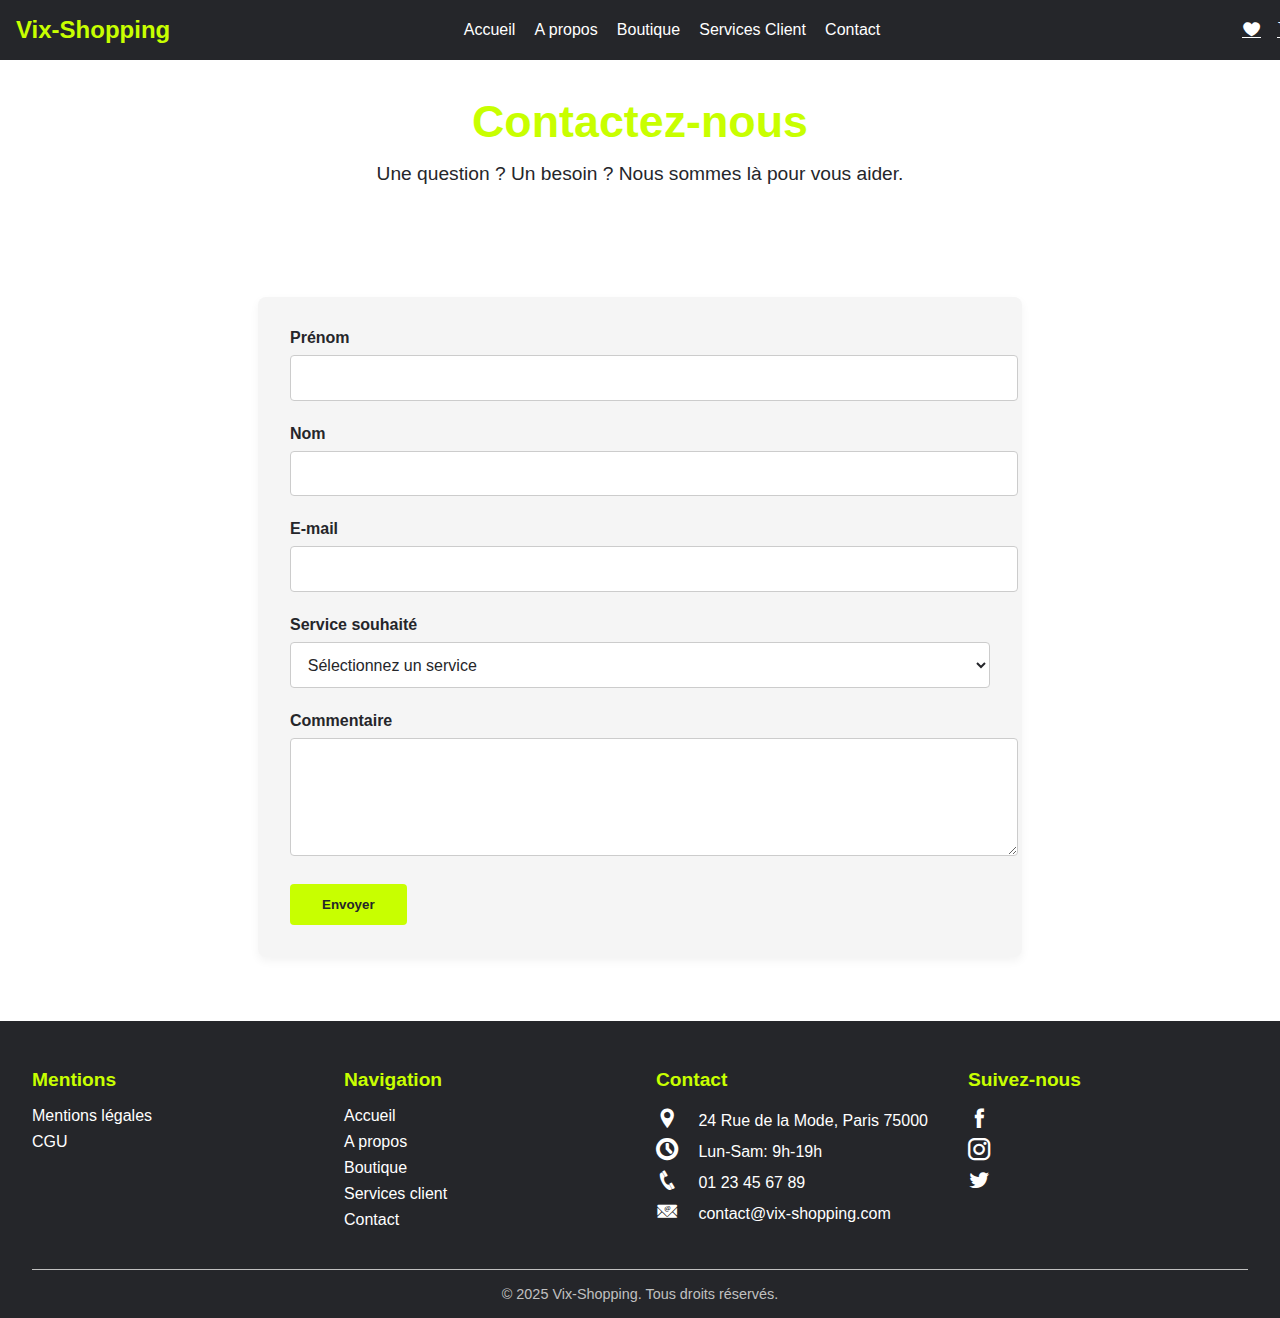
<file: contact.html>
<!DOCTYPE html>
<html lang="fr">

<head>
  <meta charset="UTF-8" />
  <meta name="viewport" content="width=device-width, initial-scale=1.0" />
  <title>Contact - Vix-Shopping</title>
  <link rel="stylesheet" href="css/icofont.min.css" />
  <link rel="stylesheet" href="css/main.css" />

</head>

<body>
  <header>
    <!-- Navbar -->
    <nav>
      <p class="logo">Vix-Shopping</p>
      <ul class="nav-links">
        <li><a href="index.html">Accueil</a></li>
        <li><a href="about.html" class="active">A propos</a></li>
        <li class="dropdown">
          <a href="boutique.html">Boutique</a>
          <ul class="dropdown-content">
            <li><a href="boutique.html#bestsellers">Les plus vendus</a></li>
            <li><a href="boutique.html#nosProduits">Nos produits</a></li>
            <li><a href="boutique.html#chaussurePhare">Chaussure phare</a></li>
            <li><a href="boutique.html#galerie">Galerie</a></li>
          </ul>
        </li>
        <li><a href="services.html">Services Client</a></li>
        <li><a href="contact.html">Contact</a></li>
      </ul>
      <div class="nav-icons">
        <a href="#"><i class="icofont-heart"></i></a>
        <a href="#"><i class="icofont-shopping-cart"></i></a>
      </div>
    </nav>
  </header>


  <main>
    <!-- Contact hero -->
    <section class="contact-hero">
      <div class="container">
        <h1>Contactez-nous</h1>
        <p>Une question ? Un besoin ? Nous sommes là pour vous aider.</p>
      </div>
    </section>

    <section class="contact-form-section">
      <div class="container">
        <form class="contact-form">
          <div class="form-group">
            <label for="prenom">Prénom</label>
            <input type="text" id="prenom" name="prenom" required />
          </div>
          <div class="form-group">
            <label for="nom">Nom</label>
            <input type="text" id="nom" name="nom" required />
          </div>
          <div class="form-group">
            <label for="email">E-mail</label>
            <input type="email" id="email" name="email" required />
          </div>
          <div class="form-group">
            <label for="service">Service souhaité</label>
            <select id="service" name="service" required>
              <option value="">Sélectionnez un service </option>
              <option value="livraison">Livraison</option>
              <option value="paiement">Paiement</option>
              <option value="retour">Retour</option>
              <option value="service">Service après-vente</option>
            </select>
          </div>
          <div class="form-group">
            <label for="commentaire">Commentaire</label>
            <textarea id="commentaire" name="commentaire" rows="5" required></textarea>
          </div>
          <button type="submit" class="btn">Envoyer</button>
        </form>
      </div>
    </section>
  </main>

  <footer>
    <div class="footer-container">
      <div class="footer-col">
        <h3>Mentions</h3>
        <p>Mentions légales</p>
        <p>CGU</p>
      </div>
      <div class="footer-col">
        <h3>Navigation</h3>
        <p><a href="index.html">Accueil</a></p>
        <p><a href="about.html">A propos</a></p>
        <p><a href="boutique.html">Boutique</a></p>
        <p><a href="services.html">Services client</a></p>
        <p><a href="contact.html">Contact</a></p>
      </div>
      <div class="footer-col">
        <h3>Contact</h3>
        <p><i class="icofont-location-pin"></i> 24 Rue de la Mode, Paris 75000</p>
        <p><i class="icofont-ui-clock"></i> Lun-Sam: 9h-19h</p>
        <p><i class="icofont-phone"></i> 01 23 45 67 89</p>
        <p><i class="icofont-email"></i> contact@vix-shopping.com</p>
      </div>
      <div class="footer-col">
        <h3>Suivez-nous</h3>
        <div class="social-icons">
          <a href="#"><i class="icofont-facebook"></i></a>
          <a href="#"><i class="icofont-instagram"></i></a>
          <a href="#"><i class="icofont-twitter"></i></a>
        </div>
      </div>
    </div>
    <p class="copyright">&copy; 2025 Vix-Shopping. Tous droits réservés.</p>
  </footer>
</body>

</html>
</file>
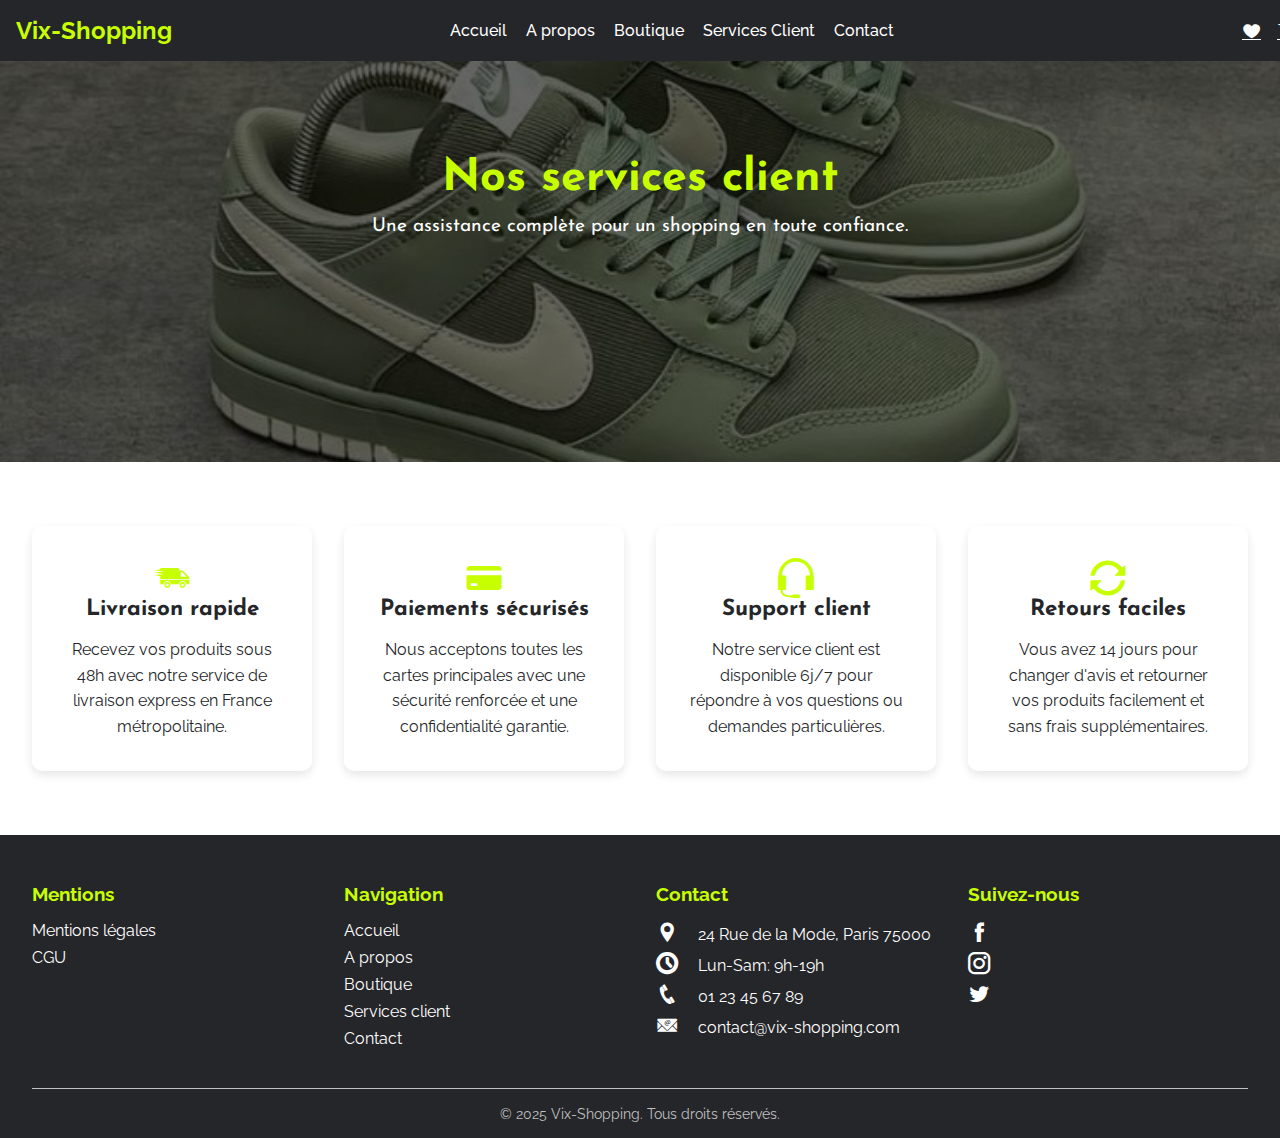
<file: services.html>
<!DOCTYPE html>
<html lang="fr">

<head>
  <meta charset="UTF-8">
  <meta name="viewport" content="width=device-width, initial-scale=1.0">
  <title>Shoes shopping online</title>
  <!-- Fonts & Icons -->
  <link rel="stylesheet" href="css/icofont.min.css">
  <!-- Raleway -->
  <link href="https://fonts.googleapis.com/css2?family=Raleway:ital,wght@0,100..900;1,100..900&display=swap"
    rel="stylesheet">
  <link href="https://fonts.googleapis.com/css2?family=Raleway:wght@400;600&display=swap" rel="stylesheet">
  <link href="https://fonts.googleapis.com/css2?family=Josefin+Sans:wght@400;700&display=swap" rel="stylesheet">
  <!-- CSS  -->
  <link rel="stylesheet" href="css/main.css">
</head>

<body>

  <body>
    <header>
      <!-- Navbar-->
      <nav>
        <p class="logo">Vix-Shopping</p>
        <ul class="nav-links">
          <li><a href="index.html">Accueil</a></li>
          <li><a href="about.html">A propos</a></li>
          <li class="dropdown">
            <a href="boutique.html">Boutique</a>
            <ul class="dropdown-content">
              <li><a href="boutique.html#bestsellers">Les plus vendus</a></li>
                        <li><a href="boutique.html#nosProduits">Nos produits</a></li>
                        <li><a href="boutique.html#chaussurePhare">Chaussure phare</a></li>
                        <li><a href="boutique.html#galerie">Galerie</a></li>
            </ul>
          </li>
          <li><a href="services.html">Services Client</a></li>
          <li><a href="contact.html">Contact</a></li>
        </ul>

        <div class="nav-icons">
          <a href="#"><i class="icofont-heart"></i></a>
          <a href="#"><i class="icofont-shopping-cart"></i></a>
        </div>
      </nav>
      <!-- Service hero section -->
      <section class="services-hero">
        <div class="container">
          <h1>Nos services client</h1>
          <p>Une assistance complète pour un shopping en toute confiance.</p>
        </div>
      </section>
    </header>
    
    <main>
      <section class="services-list">
        <div class="service">
          <i class="icofont-fast-delivery"></i>
          <h2>Livraison rapide</h2>
          <p>Recevez vos produits sous 48h avec notre service de livraison express en France métropolitaine.</p>
        </div>
        <div class="service">
          <i class="icofont-credit-card"></i>
          <h2>Paiements sécurisés</h2>
          <p>Nous acceptons toutes les cartes principales avec une sécurité renforcée et une confidentialité garantie.
          </p>
        </div>
        <div class="service">
          <i class="icofont-headphone-alt"></i>
          <h2>Support client</h2>
          <p>Notre service client est disponible 6j/7 pour répondre à vos questions ou demandes particulières.</p>
        </div>
        <div class="service">
          <i class="icofont-refresh"></i>
          <h2>Retours faciles</h2>
          <p>Vous avez 14 jours pour changer d'avis et retourner vos produits facilement et sans frais supplémentaires.
          </p>
        </div>
      </section>
    </main>
<!-- Footer -->
    <footer>
      <div class="footer-container">
        <div class="footer-col">
          <h3>Mentions</h3>
          <p>Mentions légales</p>
          <p>CGU</p>
        </div>
        <div class="footer-col">
          <h3>Navigation</h3>
          <p><a href="index.html">Accueil</a></p>
          <p><a href="about.html">A propos</a></p>
          <p><a href="boutique.html">Boutique</a></p>
          <p><a href="services.html">Services client</a></p>
          <p><a href="contact.html">Contact</a></p>
        </div>
        <div class="footer-col">
          <h3>Contact</h3>
          <p><i class="icofont-location-pin"></i> 24 Rue de la Mode, Paris 75000</p>
          <p><i class="icofont-ui-clock"></i> Lun-Sam: 9h-19h</p>
          <p><i class="icofont-phone"></i> 01 23 45 67 89</p>
          <p><i class="icofont-email"></i> contact@vix-shopping.com</p>
        </div>
        <div class="footer-col">
          <h3>Suivez-nous</h3>
          <div class="social-icons">
            <a href="#"><i class="icofont-facebook"></i></a>
            <a href="#"><i class="icofont-instagram"></i></a>
            <a href="#"><i class="icofont-twitter"></i></a>
          </div>
        </div>
      </div>
      <p class="copyright">&copy; 2025 Vix-Shopping. Tous droits réservés.</p>
    </footer>
  </body>

</html>
</file>
<file: css/main.css>
@import url('partials/variables.css');
@import url('partials/general.css');
@import url('partials/nav.css');
@import url('partials/header.css');
@import url('partials/nav.css');
@import url('partials/main_produits.css');
@import url('partials/footer.css');
@import url('partials/about.css');
@import url('partials/boutique.css');
@import url('partials/services.css');
@import url('partials/contact.css');
</file>
